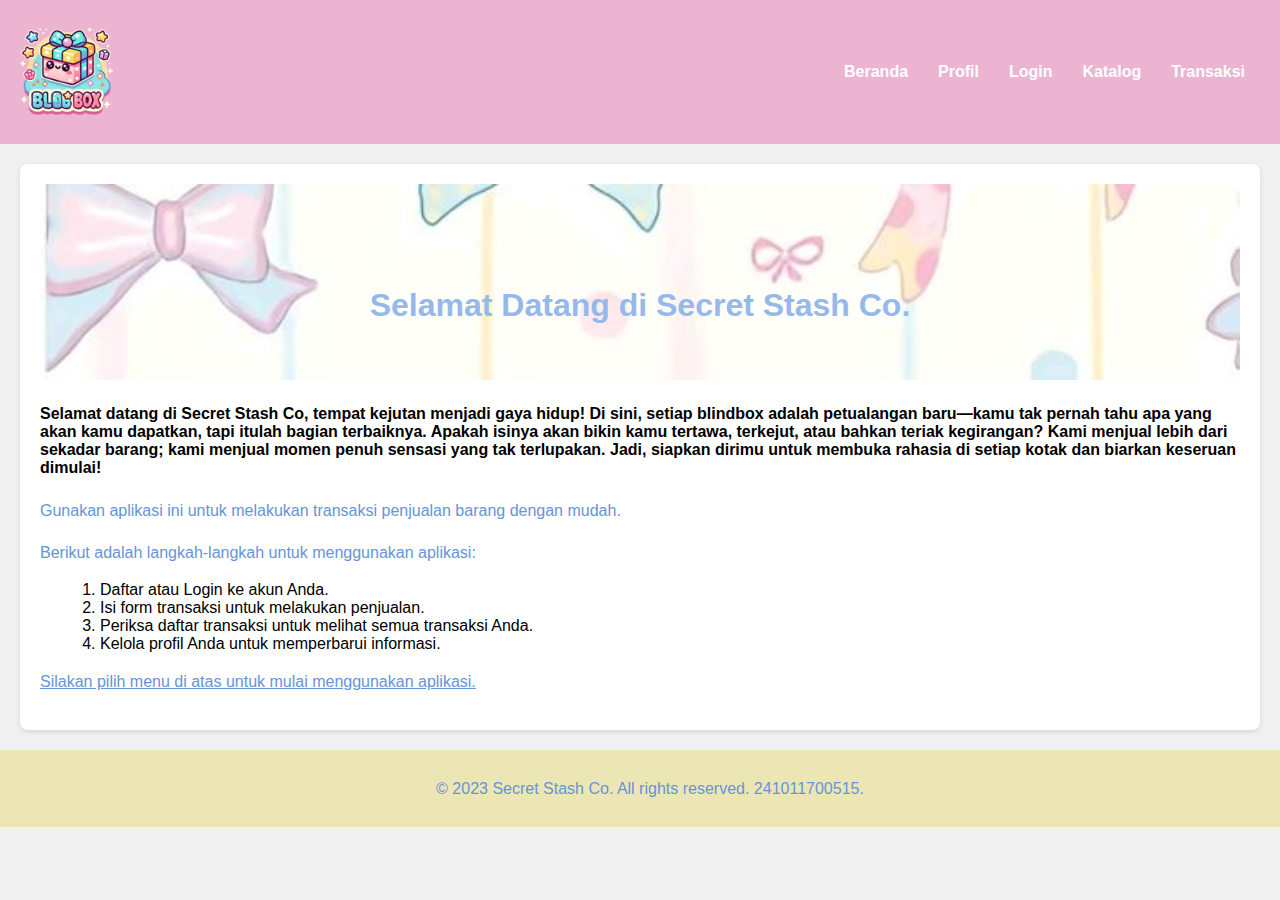
<file: index.html>
<!DOCTYPE html>
<html lang="id">
<head>
    <meta charset="UTF-8">
    <meta name="viewport" content="width=device-width, initial-scale=1.0">
    <title>Beranda - Secret Stash Co.</title>
    <link rel="stylesheet" href="beranda.css">
    <style>
        /* CSS untuk banner dan teks */
        .banner-container {
            position: relative; /* Mengatur posisi relatif untuk kontainer */
            text-align: center; /* Mengatur teks agar berada di tengah */
        }

        .banner-container img {
            width: 100%; /* Mengatur gambar agar responsif */
            height: auto; /* Mempertahankan rasio aspek */
        }

        h1 {
            position: absolute; /* Mengatur posisi absolut untuk teks */
            top: 50%; /* Menempatkan teks di tengah vertikal */
            left: 50%; /* Menempatkan teks di tengah horizontal */
            transform: translate(-50%, -50%); /* Menggeser teks agar tepat di tengah */
            color: #96b9ec; /* Warna teks */
            animation: move 2s infinite alternate; /* Menambahkan animasi */
        }

        @keyframes move {
            0% {
                transform: translate(-50%, -50%); /* Posisi awal */
            }
            100% {
                transform: translate(-50%, -60%); /* Posisi akhir (naik) */
            }
        }
    </style>
</head>
<body>

<header>
    <div class="logo">
        <img src="logo.png" alt="Logo Aplikasi Penjualan BlindBox">
    </div>
    <nav>
        <ul>
            <li><a href="beranda.html">Beranda</a></li>
            <li><a href="profil.html">Profil</a></li>
            <li><a href="login.html">Login</a></li>
            <li><a href="katalog.html">Katalog</a></li>
            <li><a href="transaksi.html">Transaksi</a></li>
        </ul>
    </nav>
</header>

<main>
    <div class="banner-container">
        <img src="banner.jpeg" alt="Banner">
        <h1>Selamat Datang di Secret Stash Co.</h1>
    </div>
    <h4>Selamat datang di Secret Stash Co, tempat kejutan menjadi gaya hidup! Di sini, 
        setiap blindbox adalah petualangan baru—kamu tak pernah tahu apa yang akan kamu dapatkan, 
        tapi itulah bagian terbaiknya. Apakah isinya akan bikin kamu tertawa, terkejut, atau bahkan 
        teriak kegirangan? Kami menjual lebih dari sekadar barang; kami menjual momen penuh sensasi
        yang tak terlupakan. Jadi, siapkan dirimu untuk membuka rahasia di setiap kotak dan biarkan 
        keseruan dimulai!</h4>
    <p>Gunakan aplikasi ini untuk melakukan transaksi penjualan barang dengan mudah.</p>
    <p>Berikut adalah langkah-langkah untuk menggunakan aplikasi:</p>
    <ol>
        <li>Daftar atau Login ke akun Anda.</li>
        <li>Isi form transaksi untuk melakukan penjualan.</li>
        <li>Periksa daftar transaksi untuk melihat semua transaksi Anda.</li>
        <li>Kelola profil Anda untuk memperbarui informasi.</li>
    </ol>
    <p><u>Silakan pilih menu di atas untuk mulai menggunakan aplikasi.</u></p>
</main>

<footer>
    <p>&copy; 2023 Secret Stash Co. All rights reserved. 241011700515.</p>
</footer>

</body>
</html>
</file>
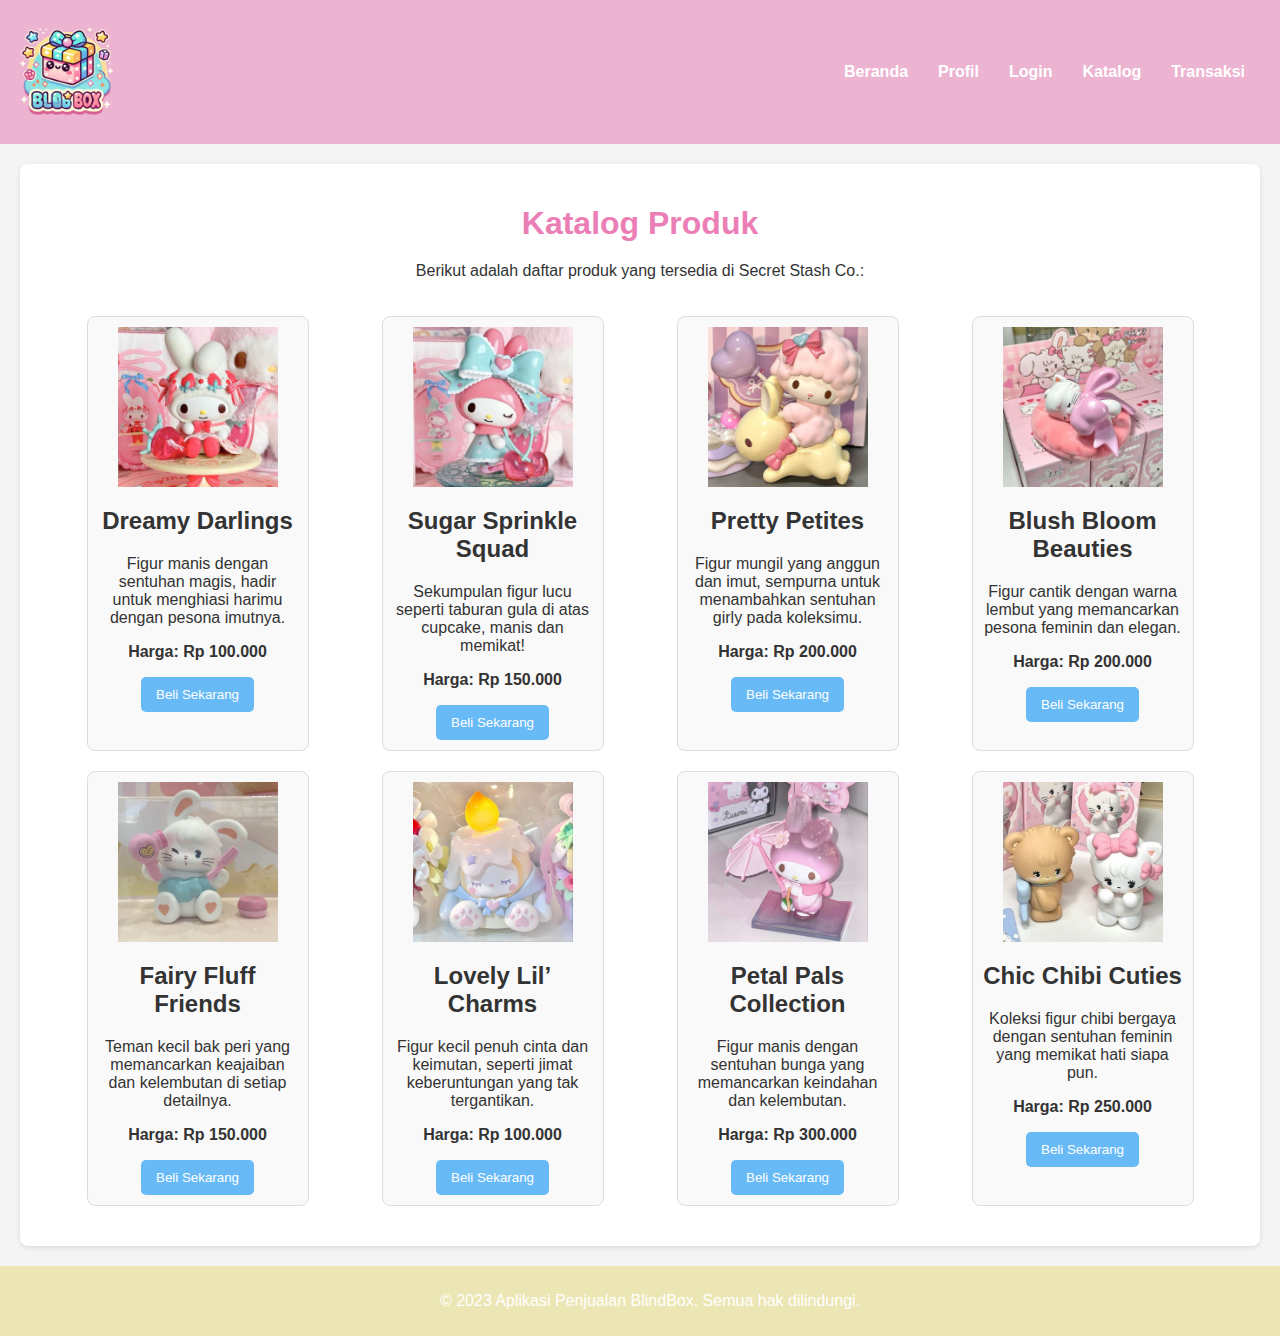
<file: katalog.html>
<!DOCTYPE html>
<html lang="id">
<head>
    <meta charset="UTF-8">
    <meta name="viewport" content="width=device-width, initial-scale=1.0">
    <title>Katalog - Secret Stash Co.</title>
    <link rel="stylesheet" href="katalog.css">
</head>
<body>

<header>
    <div class="logo">
        <img src="logo.png" alt="Logo Aplikasi Penjualan BlindBox">
    </div>
    <nav>
        <ul>
            <li><a href="beranda.html">Beranda</a></li>
            
            <li><a href="profil.html">Profil</a></li>
            <li><a href="login.html">Login</a></li>
            <li><a href="katalog.html">Katalog</a></li>
            <li><a href="transaksi.html">Transaksi</a></li>
        </ul>
    </nav>
</header>

<main>
    <h1>Katalog Produk</h1>
    <p>Berikut adalah daftar produk yang tersedia di Secret Stash Co.:</p>
    
    <div class="product-list">
        <div class="product-item">
            <img src="product1.jpeg" alt="Produk 1">
            <h2>Dreamy Darlings</h2>
            <p>Figur manis dengan sentuhan magis, hadir untuk menghiasi harimu dengan pesona imutnya.</p>
            <p><strong>Harga: Rp 100.000</strong></p>
            <button>Beli Sekarang</button>
        </div>
        <div class="product-item">
            <img src="product2.jpeg" alt="Produk 2">
            <h2>Sugar Sprinkle Squad</h2>
            <p>Sekumpulan figur lucu seperti taburan gula di atas cupcake, manis dan memikat!</p>
            <p><strong>Harga: Rp 150.000</strong></p>
            <button>Beli Sekarang</button>
        </div>
        <div class="product-item">
            <img src="product3.jpeg" alt="Produk 3">
            <h2>Pretty Petites</h2>
            <p>Figur mungil yang anggun dan imut, sempurna untuk menambahkan sentuhan girly pada koleksimu.</p>
            <p><strong>Harga: Rp 200.000</strong></p>
            <button>Beli Sekarang</button>
        </div>
        <div class="product-item">
            <img src="product4.jpeg" alt="Produk 3">
            <h2>Blush Bloom Beauties</h2>
            <p>Figur cantik dengan warna lembut yang memancarkan pesona feminin dan elegan.</p>
            <p><strong>Harga: Rp 200.000</strong></p>
            <button>Beli Sekarang</button>
        </div>
        <div class="product-item">
            <img src="product5.jpeg" alt="Produk 3">
            <h2>Fairy Fluff Friends</h2>
            <p>Teman kecil bak peri yang memancarkan keajaiban dan kelembutan di setiap detailnya.</p>
            <p><strong>Harga: Rp 150.000</strong></p>
            <button>Beli Sekarang</button>
        </div>
        <div class="product-item">
            <img src="product6.jpeg" alt="Produk 3">
            <h2>Lovely Lil’ Charms</h2>
            <p>Figur kecil penuh cinta dan keimutan, seperti jimat keberuntungan yang tak tergantikan.</p>
            <p><strong>Harga: Rp 100.000</strong></p>
            <button>Beli Sekarang</button>
        </div>
        <div class="product-item">
            <img src="product7.jpeg" alt="Produk 3">
            <h2>Petal Pals Collection</h2>
            <p>Figur manis dengan sentuhan bunga yang memancarkan keindahan dan kelembutan.</p>
            <p><strong>Harga: Rp 300.000</strong></p>
            <button>Beli Sekarang</button>
        </div>
        <div class="product-item">
            <img src="product8.jpeg" alt="Produk 3">
            <h2>Chic Chibi Cuties</h2>
            <p>Koleksi figur chibi bergaya dengan sentuhan feminin yang memikat hati siapa pun.</p>
            <p><strong>Harga: Rp 250.000</strong></p>
            <button>Beli Sekarang</button>
        </div>
        <!-- Tambahkan lebih banyak produk sesuai kebutuhan -->
    </div>
</main>

<footer>
    <p>&copy; 2023 Aplikasi Penjualan BlindBox. Semua hak dilindungi.</p>
</footer>

</body>
</html>
</file>
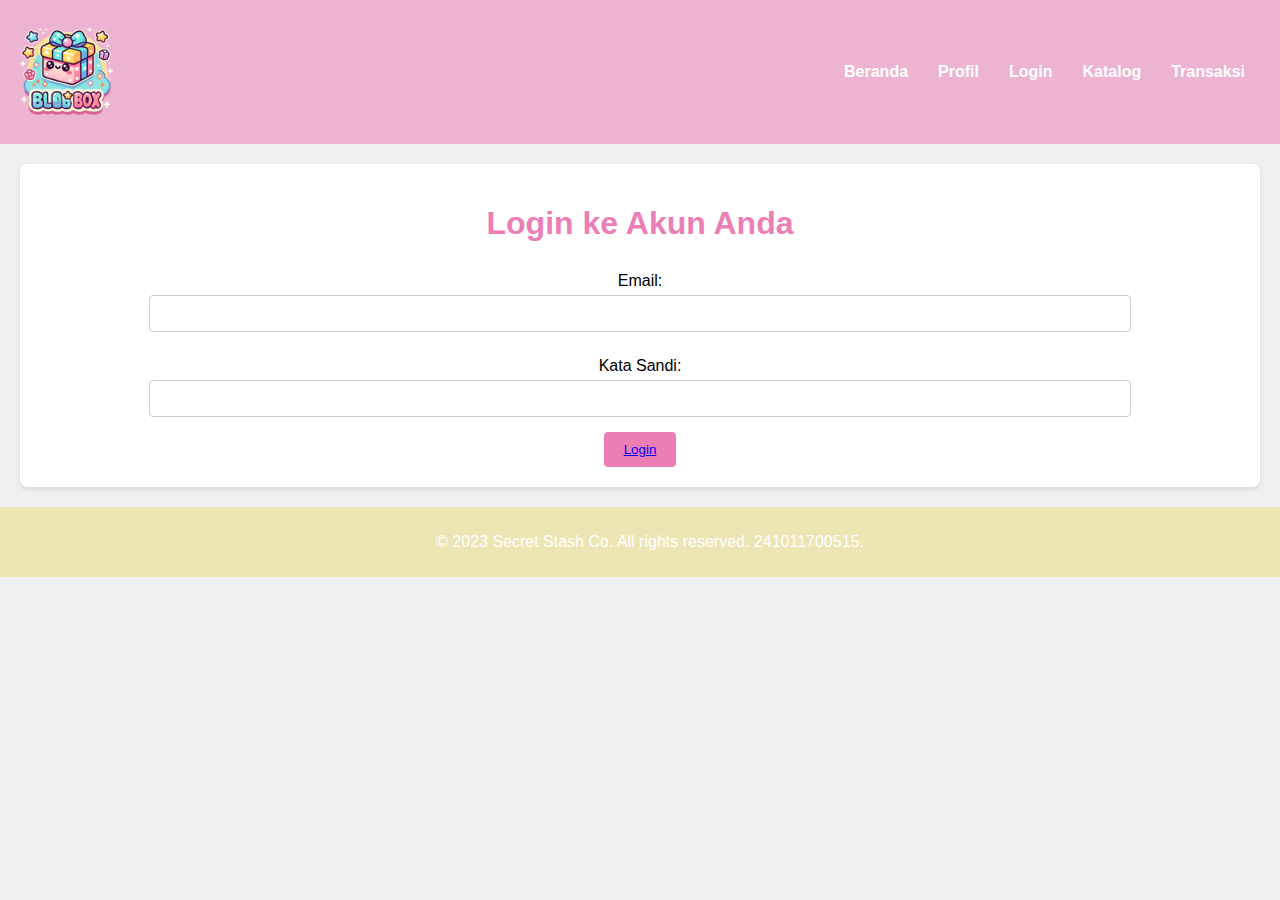
<file: login.html>
<!DOCTYPE html>
<html lang="id">
<head>
    <meta charset="UTF-8">
    <meta name="viewport" content="width=device-width, initial-scale=1.0">
    <title>Login - Secret Stash Co.</title> <link rel="stylesheet" href="login.css">
</head>
<body>

<header>
    <div class="logo">
        <img src="logo.png" alt="Logo Aplikasi Penjualan BlindBox">
    </div>
    <nav>
        <ul>
            <li><a href="beranda.html">Beranda</a></li>
            <li><a href="profil.html">Profil</a></li>
            <li><a href="login.html">Login</a></li>
            <li><a href="katalog.html">Katalog</a></li>
            <li><a href="transaksi.html">Transaksi</a></li>
        </ul>
    </nav>
</header>

<main>
    <h1>Login ke Akun Anda</h1>
    <form>
        <label for="username">Email:</label>
        <input type="text" id="username" name="username" required>
        
        <label for="password">Kata Sandi:</label>
        <input type="password" id="password" name="password" required>
        
        <button type="login"><a href="katalog.html">Login</a></button>
    </form>
</main>

<footer>
    <p>© 2023 Secret Stash Co. All rights reserved. 241011700515.</p>
</footer>

</body>
</html>
</file>
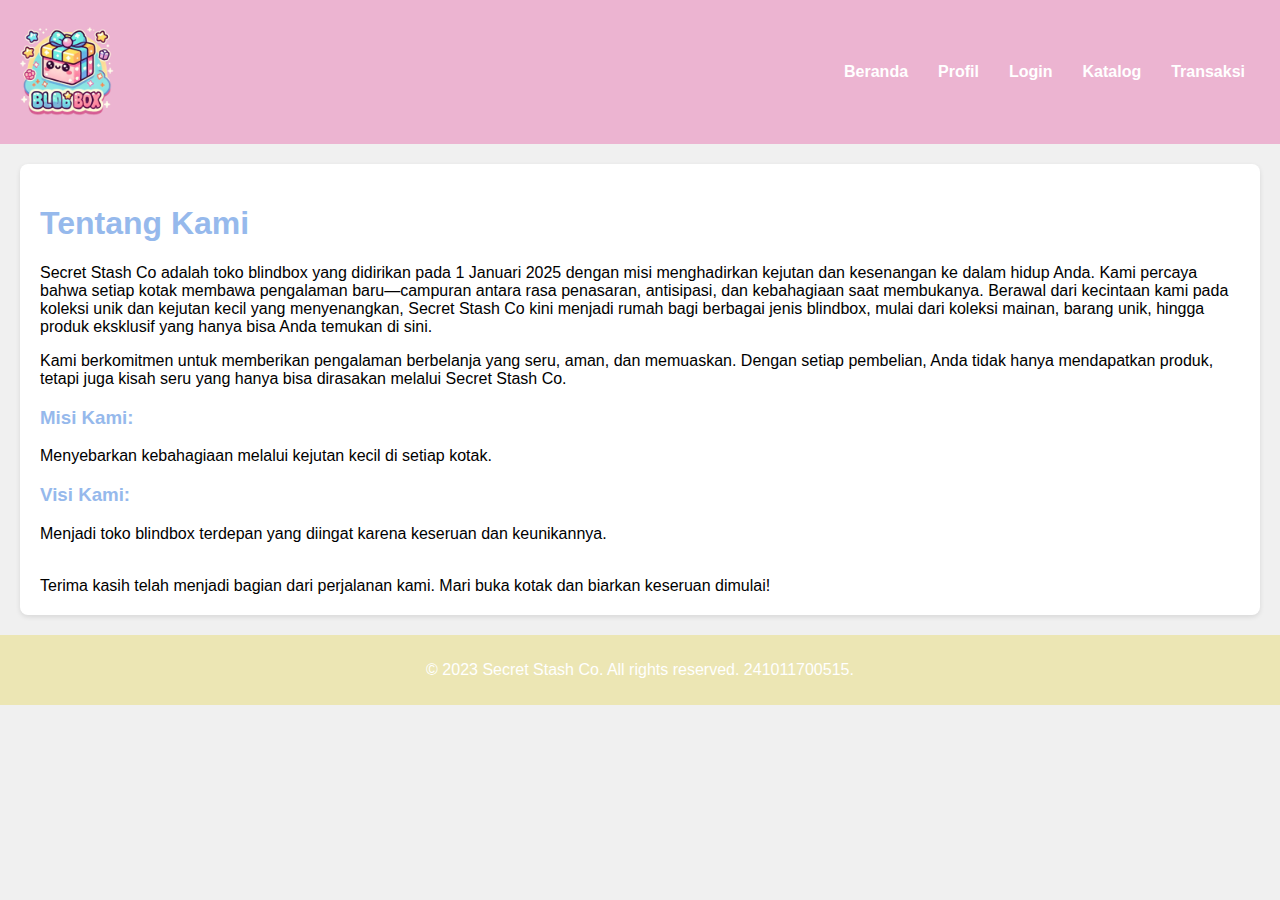
<file: profil.html>
<!DOCTYPE html>
<html lang="id">
<head>
    <meta charset="UTF-8">
    <meta name="viewport" content="width=device-width, initial-scale=1.0">
    <title>Profil Toko - Secret Stash Co.</title>
    <link rel="stylesheet" href="profil.css">
</head>
<body>
    <header>
        <div class="logo">
            <img src="logo.png" alt="Logo Aplikasi Penjualan BlindBox">
        </div>
        <nav>
            <ul>
                <li><a href="beranda.html">Beranda</a></li>
                <li><a href="profil.html">Profil</a></li>
                <li><a href="login.html">Login</a></li>
                <li><a href="katalog.html">Katalog</a></li>
                <li><a href="transaksi.html">Transaksi</a></li>
            </ul>
        </nav>
    </header>

    <main>
        <div class="container">
            <h1>Tentang Kami</h1>
            <p>Secret Stash Co adalah toko blindbox yang didirikan pada 1 Januari 2025 dengan misi menghadirkan kejutan dan kesenangan ke dalam hidup Anda. Kami percaya bahwa setiap kotak membawa pengalaman baru—campuran antara rasa penasaran, antisipasi, dan kebahagiaan saat membukanya.
            Berawal dari kecintaan kami pada koleksi unik dan kejutan kecil yang menyenangkan, Secret Stash Co kini menjadi rumah bagi berbagai jenis blindbox, mulai dari koleksi mainan, barang unik, hingga produk eksklusif yang hanya bisa Anda temukan di sini.</p>
            <p> Kami berkomitmen untuk memberikan pengalaman berbelanja yang seru, aman, dan memuaskan. Dengan setiap pembelian, Anda tidak hanya mendapatkan produk, tetapi juga kisah seru yang hanya bisa dirasakan melalui Secret Stash Co.</p>
                
            <h3>Misi Kami:</h3>
            <p>Menyebarkan kebahagiaan melalui kejutan kecil di setiap kotak.</p>
                
            <h3>Visi Kami:</h3>
            <p>Menjadi toko blindbox terdepan yang diingat karena keseruan dan keunikannya.</p>
                
            <br>Terima kasih telah menjadi bagian dari perjalanan kami. Mari buka kotak dan biarkan keseruan dimulai! 
        </div>
    </main>

    <footer>
        <p>© 2023 Secret Stash Co. All rights reserved. 241011700515.</p>
    </footer>
</body>
</html>
</file>
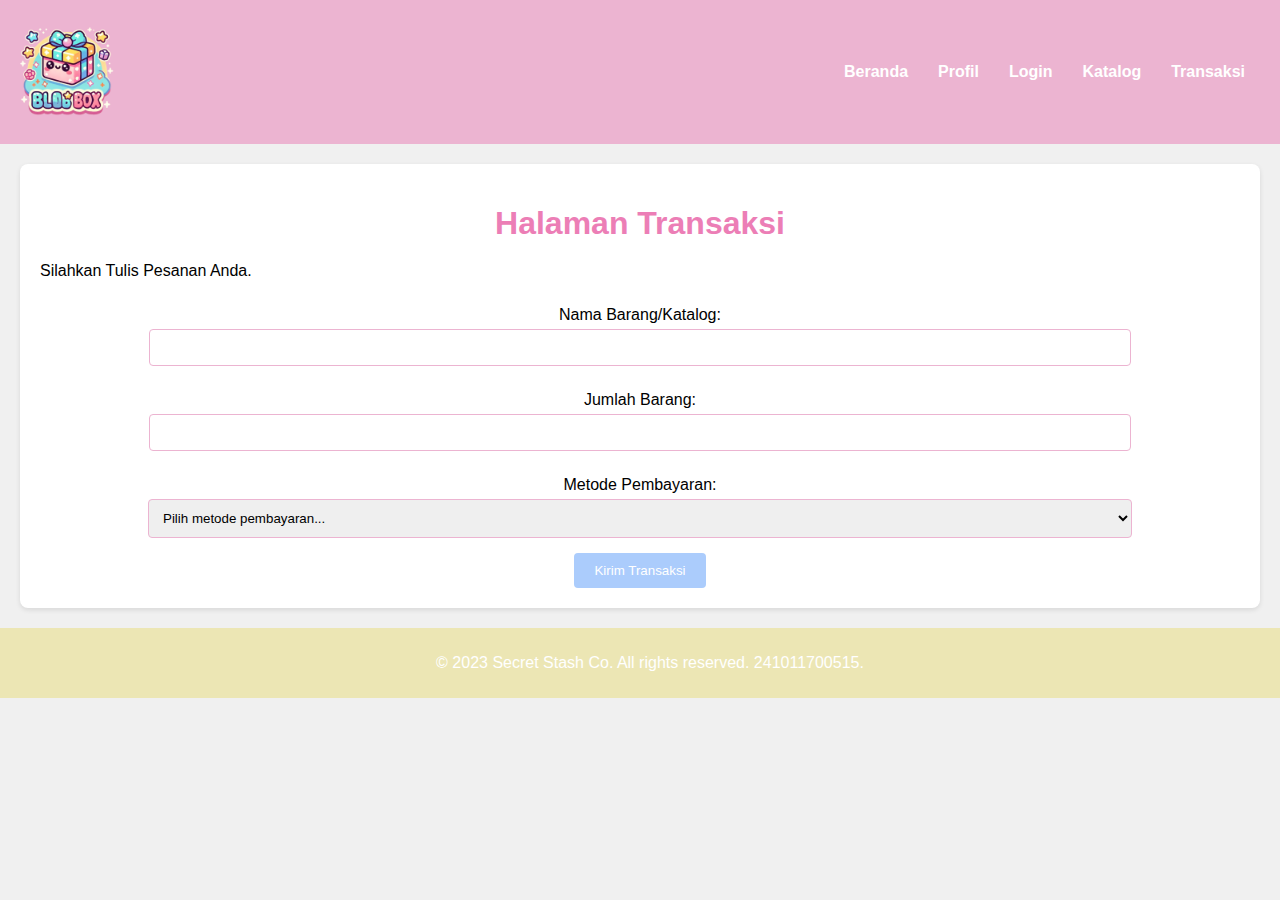
<file: transaksi.html>
<!DOCTYPE html>
<html lang="id">
<head>
   <meta charset="UTF-8">
   <meta name="viewport" content="width=device-width, initial-scale=1.0">
   <title>Transaksi - Secret Stash Co.</title>
   <link rel="stylesheet" href="transaksi.css">
   <script>
       function handleSubmit(event) {
    event.preventDefault(); // Mencegah form dari pengiriman default

    // Mengambil nilai dari input
    const item = document.getElementById('item').value;
    const quantity = document.getElementById('many').value;
    const paymentMethod = document.getElementById('payment-method').value;

    // Menampilkan data transaksi dalam bentuk tabel
    const transactionDetails = `
        <h2>Detail Transaksi</h2>
        <table>
            <tr>
                <th>Nama Barang/Katalog</th>
                <th>Jumlah Barang</th>
                <th>Metode Pembayaran</th>
            </tr>
            <tr>
                <td>${item}</td>
                <td>${quantity}</td>
                <td>${paymentMethod}</td>
            </tr>
        </table>
    `;

    // Menambahkan detail transaksi ke dalam elemen dengan id 'transaction-summary'
    document.getElementById('transaction-summary').innerHTML = transactionDetails;
}
   </script>
</head>
<body>

<header>
   <div class="logo">
       <img src="logo.png" alt="Logo Aplikasi Penjualan BlindBox">
   </div>
   <nav>
       <ul>
        <li><a href="beranda.html">Beranda</a></li>
        <li><a href="profil.html">Profil</a></li>
        <li><a href="login.html">Login</a></li>
        <li><a href="katalog.html">Katalog</a></li>
        <li><a href="transaksi.html">Transaksi</a></li>
       </ul>
   </nav>
</header>

<main>
   <h1>Halaman Transaksi</h1>
   <p>Silahkan Tulis Pesanan Anda.</p>
   <form onsubmit="handleSubmit(event)">
       <label for="item">Nama Barang/Katalog:</label>
       <input type="text" id="item" name="item" required>
       
       <label for="many">Jumlah Barang:</label>
       <input type="number" id="many" name="many" required>

       <label for="payment-method">Metode Pembayaran:</label>
       <select id="payment-method" name="payment-method" required>
            <option value="" disabled selected>Pilih metode pembayaran...</option>
            <option value="credit-card">Kartu Kredit</option>
            <option value="debit-card">Kartu Debit</option>
            <option value="bank-transfer">Transfer Bank</option>
            <option value="e-wallet">Dompet Digital</option>
            <option value="cash-on-delivery">Bayar di Tempat</option>
       </select>
       
       <button type="submit">Kirim Transaksi</button>
   </form>

   <div id="transaction-summary"></div> <!-- Tempat untuk menampilkan detail transaksi -->

</main>

<footer>
   <p>© 2023 Secret Stash Co. All rights reserved. 241011700515.</p>
</footer>

</body>
</html>
</file>
<file: beranda.css>
body {
    font-family: Arial, sans-serif;
    margin: 0;
    padding: 0;
    background-color: #f0f0f0;
}

header {
    background-color: #ecb4d1; /* Warna latar belakang header */
    padding: 20px;
    display: flex;
    justify-content: space-between;
    align-items: center;
    flex-wrap: wrap; /* Membuat header responsif */
}

.logo img {
    width: 100px; /* Ukuran logo */
}

nav ul {
    list-style-type: none;
    margin: 0;
    padding: 0;
    display: flex;
}

nav ul li {
    margin: 0 15px;
}

nav ul li a {
    text-decoration: none;
    color: white; /* Warna teks menu */
    font-weight: bold;
    transition: color 0.3s;
}

nav ul li a:hover {
    color: #ec7eb6; /* Warna saat hover */
}

main {
    padding: 20px;
    background-color: #ffffff; /* Warna latar belakang konten utama */
    border-radius: 8px; /* Sudut membulat */
    box-shadow: 0 2px 5px #0000001a; /* Bayangan halus */
    margin: 20px; /* Margin di sekitar konten utama */
}

h1 {
    color: #96b9ec; /* Warna teks judul */
    text-align: center;
    margin-bottom: 20px; /* Jarak bawah judul */
    animation: move 2s infinite alternate; /* Menambahkan animasi */
}

@keyframes move {
    0% {
        transform: translateY(0); /* Posisi awal */
    }
    100% {
        transform: translateY(-20px); /* Posisi akhir (naik) */
    }
}

p {
    line-height: 1.6; /* Jarak antar baris */
    margin-bottom: 15px; /* Jarak bawah paragraf */
    color: #6694da;
}

ol {
    margin-left: 20px; /* Margin kiri untuk daftar terurut */
}

footer {
    background-color: #ece6b4; /* Warna latar belakang footer */
    text-align: center;
    padding: 10px;
    position: relative;
    bottom: 0;
    width: 100%;
    color: white; /* Warna teks footer */
}

        /* Media Queries untuk responsivitas */
        @media (max-width: 768px) {
            h1 {
                font-size: 24px; /* Ukuran font lebih kecil untuk layar kecil */
            }

            main h4 {
                font-size: 16px; /* Ukuran font lebih kecil untuk teks deskripsi */
            }

            nav ul {
                flex-direction: column; /* Mengubah menu menjadi kolom */
                align-items: center; /* Menyelaraskan item menu ke tengah */
            }

            nav ul li {
                margin: 10px 0; /* Jarak antar item menu */
            }
        }

        @media (max-width: 480px) {
            h1 {
                font-size: 20px; /* Ukuran font lebih kecil untuk layar sangat kecil */
            }

            main h4 {
                font-size: 14px; /* Ukuran font lebih kecil untuk teks deskripsi */
            }

            nav {
                font-size: 14px; /* Ukuran font menu lebih kecil */
            }
        }
</file>
<file: katalog.css>
body {
    font-family: Arial, sans-serif;
    margin: 0;
    padding: 0;
    background-color: #f4f4f4;
    color: #333;
    text-align: center; /* Mengatur teks di tengah */
}

.product-list {
    display: flex;
    justify-content: center; /* Mengatur produk agar berada di tengah */
    flex-wrap: wrap; /* Membuat produk membungkus ke baris berikutnya */
    gap: 20px; /* Jarak antar produk */
    padding: 20px;
}

.product-item {
    background: white;
    border: 1px solid #ddd;
    border-radius: 8px;
    padding: 10px;
    width: 200px; /* Lebar tetap untuk setiap produk */
    transition: transform 0.3s; /* Transisi halus untuk efek hover */
}

.product-item img {
    width: 80%; /* Mengatur lebar gambar menjadi 80% dari ukuran aslinya (20% lebih kecil) */
    height: auto; /* Tinggi otomatis untuk menjaga rasio aspek */
    display: block; /* Mengatur gambar sebagai blok */
    margin: 0 auto; /* Memusatkan gambar */
    transition: transform 0.3s; /* Transisi halus untuk efek hover */
}

.product-item:hover img {
    transform: scale(1.1); /* Membesarkan gambar saat di-hover */
}

.product-item:hover {
    transform: scale(1.05); /* Membesarkan produk saat di-hover */
}

button {
    background-color: #67baf6; /* Warna latar belakang tombol */
    color: white; /* Warna teks tombol */
    border: none; /* Menghapus border default */
    padding: 10px 15px; /* Padding tombol */
    border-radius: 5px; /* Sudut tombol melengkung */
    cursor: pointer; /* Mengubah kursor saat hover di tombol */
    transition: background-color 0.3s; /* Transisi halus untuk warna latar belakang */
}

button:hover {
    background-color: #ec7eb6; /* Warna latar belakang tombol saat hover */
}

header {
    background-color: #ecb4d1; /* Warna latar belakang header */
    padding: 20px;
    display: flex;
    justify-content: space-between;
    align-items: center;
}

.logo img {
    width: 100px; /* Ukuran logo */
}

nav ul {
    list-style-type: none;
    margin: 0;
    padding: 0;
    display: flex;
}

nav ul li {
    margin: 0 15px;
}

nav ul li a {
    text-decoration: none;
    color: white; /* Warna teks menu */
    font-weight: bold;
    transition: color 0.3s;
}

nav ul li a:hover {
    color: #ec7eb6; /* Warna saat hover */
}

main {
    padding: 20px;
    background-color: #ffffff; /* Warna latar belakang konten utama */
    border-radius: 8px; /* Sudut membulat */
    box-shadow: 0 2px 5px rgba(0, 0, 0, 0.1); /* Bayangan halus */
    margin: 20px; /* Margin di sekitar konten utama */
}

h1 {
    color: #ec7eb6; /* Warna teks judul */
    text-align: center;
    margin-bottom: 20px; /* Jarak bawah judul */
}

.product-list {
    display: flex;
    flex-wrap: wrap; /* Membuat produk dalam beberapa baris */
    justify-content: space-around; /* Menyebar produk secara merata */
}

.product-item {
    background-color: #f9f9f9; /* Warna latar belakang item produk */
    border: 1px solid #ddd
}

footer {
    background-color: #ece6b4; /* Warna latar belakang footer */
    text-align: center;
    padding: 10px;
    position: relative;
    bottom: 0;
    width: 100%;
    color: white; /* Warna teks footer */
}

/* Media Queries untuk responsivitas */
@media (max-width: 768px) {
    .product-item {
        width: 150px; /* Lebar produk lebih kecil untuk layar tablet */
    }

    header {
        flex-direction: column; /* Mengubah header menjadi kolom */
        align-items: center; /* Menyelaraskan item header ke tengah */
    }

    nav ul {
 flex-direction: column; /* Mengubah menu menjadi kolom */
        align-items: center; /* Menyelaraskan item menu ke tengah */
    }

    nav ul li {
        margin: 10px 0; /* Jarak antar item menu */
    }

    h1 {
        font-size: 24px; /* Ukuran font lebih kecil untuk judul */
    }

    main {
        margin: 10px; /* Mengurangi margin di sekitar konten utama */
    }
}

@media (max-width: 480px) {
    .product-item {
        width: 100%; /* Lebar produk 100% untuk layar ponsel */
    }

    h1 {
        font-size: 20px; /* Ukuran font lebih kecil untuk judul */
    }

    button {
        padding: 8px 12px; /* Mengurangi padding tombol */
    }

    footer {
        font-size: 12px; /* Ukuran font footer lebih kecil */
    }
}
</file>
<file: login.css>
body {
    font-family: Arial, sans-serif;
    margin: 0;
    padding: 0;
    background-color: #f0f0f0;
}

header {
    background-color: #ecb4d1; /* Warna latar belakang header */
    padding: 20px;
    display: flex;
    justify-content: space-between;
    align-items: center;
}

.logo img {
    width: 100px; /* Ukuran logo */
}

nav ul {
    list-style-type: none;
    margin: 0;
    padding: 0;
    display: flex;
}

nav ul li {
    margin: 0 15px;
}

nav ul li a {
    text-decoration: none;
    color: white; /* Warna teks menu */
    font-weight: bold;
    transition: color 0.3s;
}

nav ul li a:hover {
    color: #ec7eb6; /* Warna saat hover */
}

main {
    padding: 20px;
    background-color: #ffffff; /* Warna latar belakang konten utama */
    border-radius: 8px; /* Sudut membulat */
    box-shadow: 0 2px 5px rgba(0, 0, 0, 0.1); /* Bayangan halus */
    margin: 20px; /* Margin di sekitar konten utama */
}

h1 {
    color: #ec7eb6; /* Warna teks judul */
    text-align: center;
    margin-bottom: 20px; /* Jarak bawah judul */
}

form {
    display: flex;
    flex-direction: column;
    align-items: center;
}

label {
    margin: 10px 0 5px; /* Jarak label */
}

input {
    padding: 10px;
    margin-bottom: 15px; /* Jarak bawah input */
    width: 80%; /* Lebar input */
    border: 1px solid #ccc; /* Border input */
    border-radius: 4px; /* Sudut membulat input */
}

button {
    padding: 10px 20px;
    background-color: #ec7eb6; /* Warna tombol */
    color: white; /* Warna teks tombol */
    border: none;
    border-radius: 4px; /* Sudut membulat tombol */
    cursor: pointer; /* Kursor pointer saat hover */
}

button:hover {
    background-color: #96b9ec; /* Warna tombol saat hover */
}

footer {
    background-color: #ece6b4; /* Warna latar belakang footer */
    text-align: center;
    padding: 10px;
    position: relative;
    bottom: 0;
    width: 100%;
    color: white; /* Warna teks footer */
}

/* Media Queries untuk responsivitas */
@media (max-width: 768px) {
    header {
        flex-direction: column; /* Mengubah header menjadi kolom */
        align-items: center; /* Menyelaraskan item header ke tengah */
    }

    nav ul {
        flex-direction: column; /* Mengubah menu menjadi kolom */
        align-items: center; /* Menyelaraskan item menu ke tengah */
    }

    nav ul li {
        margin: 10px 0; /* Jarak antar item menu */
    }

    main {
        margin: 10px; /* Mengurangi margin di sekitar konten utama */
    }

    input {
        width: 90%; /* Lebar input lebih besar untuk layar kecil */
    }
}

@media (max-width: 480px) {
    h1 {
        font-size: 24px; /* Ukuran font lebih kecil untuk judul */
    }

    button {
        padding: 8px 15px; /* Mengurangi padding tombol */
    }

    footer {
        font-size: 12px; /* Ukuran font footer lebih kecil */
    }
}
</file>
<file: profil.css>
body {
    font-family: Arial, sans-serif;
    margin: 0;
    padding: 0;
    background-color: #f0f0f0;
}

header {
    background-color: #ecb4d1; /* Warna latar belakang header */
    padding: 20px;
    display: flex;
    justify-content: space-between;
    align-items: center;
}

.logo img {
    width: 100px; /* Ukuran logo */
}

nav ul {
    list-style-type: none;
    margin: 0;
    padding: 0;
    display: flex;
}

nav ul li {
    margin: 0 15px;
}

nav ul li a {
    text-decoration: none;
    color: white; /* Warna teks menu */
    font-weight: bold;
    transition: color 0.3s;
}

nav ul li a:hover {
    color: #ec7eb6; /* Warna saat hover */
}

.container {
    max-width: 1200px; /* Lebar maksimum kontainer */
    margin: 20px auto; /* Mengatur margin otomatis untuk pusat */
    padding: 20px; /* Padding di dalam kontainer */
    background-color: #ffffff; /* Warna latar belakang kontainer */
    border-radius: 8px; /* Sudut membulat */
    box-shadow: 0 2px 5px rgba(0, 0, 0, 0.1); /* Bayangan halus */
}

h1 {
    color: #96b9ec; /* Warna teks */
    position: relative; /* Mengatur posisi relatif untuk animasi */
    animation: move 2s infinite alternate; /* Menambahkan animasi */
}

@keyframes move {
    0% {
        transform: translateY(0); /* Posisi awal */
    }
    100% {
        transform: translateY(-10px); /* Posisi akhir (naik) */
    }
}

h3 {
    color: #96b9ec;
}

footer {
    background-color: #ece6b4; /* Warna latar belakang footer */
    text-align: center;
    padding: 10px;
    color: white; /* Warna teks footer */
}

/* Media Queries untuk responsivitas */
@media (max-width: 768px) {
    header {
        flex-direction: column; /* Mengubah header menjadi kolom */
        align-items: center; /* Menyelaraskan item header ke tengah */
    }

    nav ul {
        flex-direction: column; /* Mengubah menu menjadi kolom */
        align-items: center; /* Menyelaraskan item menu ke tengah */
    }

    nav ul li {
        margin: 10px 0; /* Jarak antar item menu */
    }

    .container {
        margin: 10px; /* Mengurangi margin di sekitar kontainer */
        padding: 15px; /* Mengurangi padding di dalam kontainer */
    }

    h1 {
        font-size: 24px; /* Ukuran font lebih kecil untuk judul */
    }

    h3 {
        font-size: 20px; /* Ukuran font lebih kecil untuk subjudul */
    }
}

@media (max-width: 480px) {
    .logo img {
        width: 80px; /* Ukuran logo lebih kecil untuk layar ponsel */
    }

    h1 {
        font-size: 20px; /* Ukuran font lebih kecil untuk judul */
    }

    h3 {
        font-size: 18px; /* Ukuran font lebih kecil untuk subjudul */
    }

    footer {
        font-size: 12px; /* Ukuran font footer lebih kecil */
    }
}
</file>
<file: transaksi.css>
body {
    font-family: Arial, sans-serif;
    margin: 0;
    padding: 0;
    background-color: #f0f0f0;
}

header {
    background-color: #ecb4d1; /* Warna latar belakang header */
    padding: 20px;
    display: flex;
    justify-content: space-between;
    align-items: center;
}

.logo img {
    width: 100px; /* Ukuran logo */
}

nav ul {
    list-style-type: none;
    margin: 0;
    padding: 0;
    display: flex;
}

nav ul li {
    margin: 0 15px;
}

nav ul li a {
    text-decoration: none;
    color: white; /* Warna teks menu */
    font-weight: bold;
    transition: color 0.3s;
}

nav ul li a:hover {
    color: #ec7eb6; /* Warna saat hover */
}

main {
    padding: 20px;
    background-color: #ffffff; /* Warna latar belakang konten utama */
    border-radius: 8px; /* Sudut membulat */
    box-shadow: 0 2px 5px rgba(0, 0, 0, 0.1); /* Bayangan halus */
    margin: 20px; /* Margin di sekitar konten utama */
}

/* Kontainer untuk memusatkan tabel */
.table-container {
    display: flex; /* Menggunakan flexbox */
    justify-content: center; /* Memusatkan secara horizontal */
    align-items: center; /* Memusatkan secara vertikal */
    height: 100vh; /* Mengatur tinggi kontainer agar memenuhi viewport */
}

/* Styling untuk tabel */
table {
    width: 50%; /* Lebar tabel 50% dari kontainer */
    border-collapse: collapse; /* Menghilangkan jarak antara border sel */
    margin: 20px 0; /* Jarak atas dan bawah tabel */
    box-shadow: 0 2px 5px rgba(0, 0, 0, 0.1); /* Bayangan halus */
}

th, td {
    padding: 15px; /* Padding dalam sel */
    text-align: center; /* Teks rata tengah */
    border: 1px solid #ecb4d1; /* Border sel */
}

th {
    background-color: #ecb4d1; /* Warna latar belakang header tabel */
    color: white; /* Warna teks header tabel */
}

tr:nth-child(even) {
    background-color: #f9f9f9; /* Warna latar belakang baris genap */
}

tr:hover {
    background-color: #ffeef7; /* Warna latar belakang saat hover pada baris */
}

h2 {
    color: #ec7eb6; /* Warna teks judul */
    text-align: center;
    margin-bottom: 20px; /* Jarak bawah judul */
}

h1 {
    color: #ec7eb6; /* Warna teks judul */
    text-align: center;
    margin-bottom: 20px; /* Jarak bawah judul */
}

form {
    display: flex;
    flex-direction: column;
    align-items: center;
}

label {
    margin: 10px 0 5px; /* Jarak label */
}

input {
    padding: 10px;
    margin-bottom: 15px; /* Jarak bawah input */
    width: 80%; /* Lebar input */
    border: 1px solid #ecb4d1; /* Border input */
    border-radius: 4px; /* Sudut membulat input */
}

select {
    padding: 10px;
    margin-bottom: 15px; /* Jarak bawah input */
    width: 82%; /* Lebar input */
    border: 1px solid #ecb4d1; /* Border input */
    border-radius: 4px; /* Sudut membulat input */
}

button {
    padding: 10px 20px;
    background-color: #abccfc; /* Warna tombol */
    color: white; /* Warna teks tombol */
    border: none;
    border-radius: 4px; /* Sudut membulat tombol */
    cursor: pointer; /* Kursor pointer saat hover */
}

button:hover {
    background-color: #f58cc4; /* Warna tombol saat hover */
}

footer {
    background-color: #ece6b4; /* Warna latar belakang footer */
    text-align: center;
    padding: 10px;
    position: relative;
    bottom: 0;
    width: 100%;
    color: white; /* Warna teks footer */
}

/* Media Queries untuk responsivitas */
@media (max-width: 768px) {
    header {
        flex-direction: column; /* Mengubah header menjadi kolom */
        align-items: center; /* Menyelaraskan item header ke tengah */
    }

    nav ul {
        flex-direction: column; /* Mengubah menu menjadi kolom */
        align-items: center; /* Menyelaraskan item menu ke tengah */
    }

    nav ul li {
        margin: 10px 0; /* Jarak antar item menu */
    }

    main {
        margin: 10px; /* Mengurangi margin di sekitar konten utama */
        padding: 15px; /* Mengurangi padding di dalam konten utama */
    }

    input, select {
        width: 90%; /* Lebar input dan select lebih besar untuk layar kecil */
    }

    h1 {
        font-size: 24px; /* Ukuran font lebih kecil untuk judul */
    }

    h2 {
        font-size: 20px; /* Ukuran font lebih kecil untuk subjudul */
    }

    table {
        width: 100%; /* Lebar tabel 100% untuk layar kecil */
    }
}

@media (max-width: 480px) {
    .logo img {
        width: 80px; /* Ukuran logo lebih kecil untuk layar ponsel */
    }

    h1 {
        font-size: 20px; /* Ukuran font lebih kecil untuk judul */
    }

    h2 {
        font-size: 18px; /* Ukuran font lebih kecil untuk subjudul */
    }

    button {
        padding: 8px 15px; /* Mengurangi padding tombol */
        font-size: 14px; /* Ukuran font tombol lebih kecil */
    }

    footer {
        font-size: 12px; /* Ukuran font footer lebih kecil untuk layar ponsel */
    }

    table {
        font-size: 14px; /* Ukuran font tabel lebih kecil untuk layar ponsel */
    }
}
</file>
